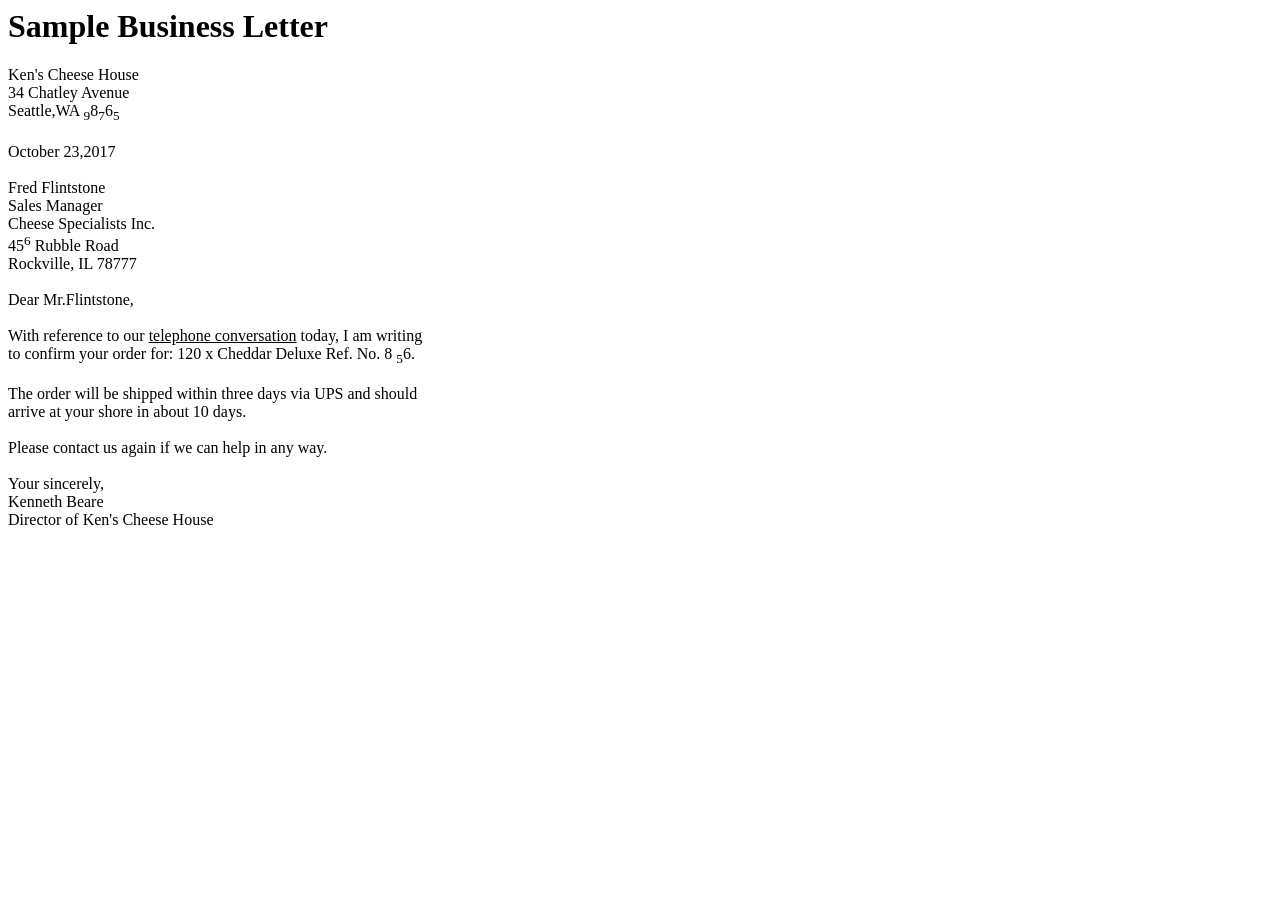
<file: Day 1/index.html>
<html>
  <body>
    <h1>Sample Business Letter</h1>
    <p>
      Ken's Cheese House<br />
      34 Chatley Avenue<br />
      Seattle,WA <sub>9</sub>8<sub>7</sub>6<sub>5</sub><br />
      <br />
      October 23,2017<br /><br />
      Fred Flintstone<br />
      Sales Manager<br />
      Cheese Specialists Inc.<br />
      45<sup>6</sup> Rubble Road<br />
      Rockville, IL 78777<br /><br />
      Dear Mr.Flintstone,<br /><br />
      With reference to our <u>telephone conversation</u> today, I am writing<br />
      to confirm your order for: 120 x Cheddar Deluxe Ref. No. 8
      <sub>5</sub>6.<br /><br />
      The order will be shipped within three days via UPS and should<br />
      arrive at your shore in about 10 days.<br /><br />
      Please contact us again if we can help in any way. <br /><br />
      Your sincerely, <br />
      Kenneth Beare <br />
      Director of Ken's Cheese House
    </p>
  </body>
</html>
</file>
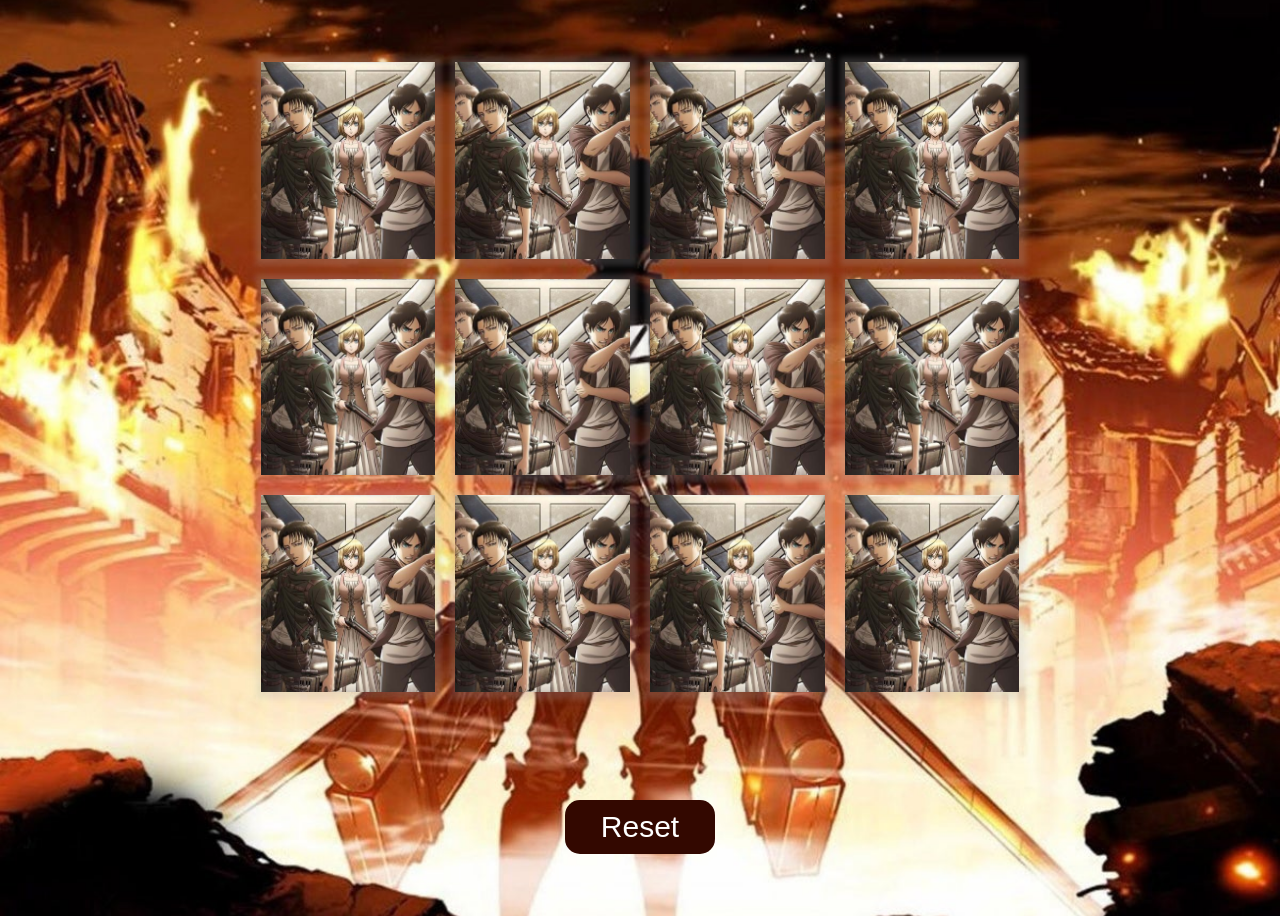
<file: Day 10/index.html>
<!DOCTYPE html>
<html lang="en">
  <head>
    <meta charset="UTF-8" />
    <meta http-equiv="X-UA-Compatible" content="IE=edge" />
    <meta name="viewport" content="width=device-width, initial-scale=1.0" />
    <link rel="stylesheet" href="style.css" />
    <title>Memory Game</title>
  </head>
  <body>
    <div class="container">
      <div class="cards" data-foodType="eren">
        <div class="back"><img src="./images/eren.png" alt="" /></div>
        <div class="front"></div>
      </div>
      <div class="cards" data-foodType="eren">
        <div class="back"><img src="./images/eren.png" alt="" /></div>
        <div class="front"></div>
      </div>

      <div class="cards" data-foodType="mikasa">
        <div class="back"><img src="./images/mikasa.jpg" alt="" /></div>
        <div class="front"></div>
      </div>
      <div class="cards" data-foodType="mikasa">
        <div class="back"><img src="./images/mikasa.jpg" alt="" /></div>
        <div class="front"></div>
      </div>
      <div class="cards" data-foodType="armin">
        <div class="back"><img src="./images/armin.jpg" alt="" /></div>
        <div class="front"></div>
      </div>
      <div class="cards" data-foodType="armin">
        <div class="back"><img src="./images/armin.jpg" alt="" /></div>
        <div class="front"></div>
      </div>
      <div class="cards" data-foodType="levi">
        <div class="back"><img src="./images/levi.jpg" alt="" /></div>
        <div class="front"></div>
      </div>
      <div class="cards" data-foodType="levi">
        <div class="back"><img src="./images/levi.jpg" alt="" /></div>
        <div class="front"></div>
      </div>
      <div class="cards" data-foodType="hange">
        <div class="back"><img src="./images/hange.jpg" alt="" /></div>
        <div class="front"></div>
      </div>
      <div class="cards" data-foodType="hange">
        <div class="back"><img src="./images/hange.jpg" alt="" /></div>
        <div class="front"></div>
      </div>
      <div class="cards" data-foodType="historia">
        <div class="back"><img src="./images/historia.png" alt="" /></div>
        <div class="front"></div>
      </div>
      <div class="cards" data-foodType="historia">
        <div class="back"><img src="./images/historia.png" alt="" /></div>
        <div class="front"></div>
      </div>
    </div>

    <button id="resetGame">Reset</button>
  </body>
  <script src="script.js"></script>
</html>
</file>
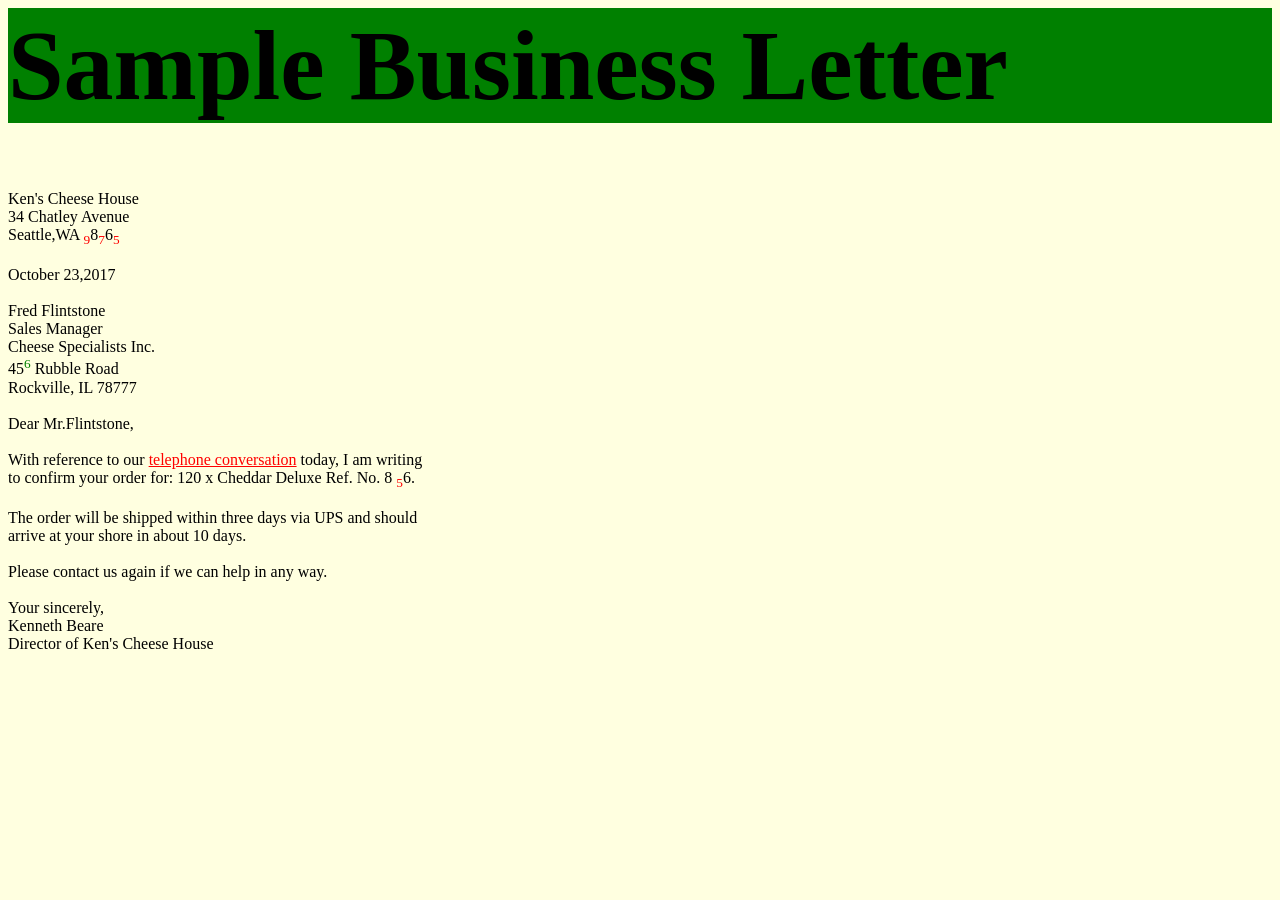
<file: Day 2/index.html>
<html>
  <head>
    <link rel="stylesheet" href="style.css" />
  </head>
  <body>
    <h1>Sample Business Letter</h1>
    <p>
      Ken's Cheese House<br />
      34 Chatley Avenue<br />
      Seattle,WA <sub>9</sub>8<sub>7</sub>6<sub>5</sub><br />
      <br />
      October 23,2017<br /><br />
      Fred Flintstone<br />
      Sales Manager<br />
      Cheese Specialists Inc.<br />
      45<sup>6</sup> Rubble Road<br />
      Rockville, IL 78777<br /><br />
      Dear Mr.Flintstone,<br /><br />
      With reference to our <u>telephone conversation</u> today, I am writing<br />
      to confirm your order for: 120 x Cheddar Deluxe Ref. No. 8
      <sub>5</sub>6.<br /><br />
      The order will be shipped within three days via UPS and should<br />
      arrive at your shore in about 10 days.<br /><br />
      Please contact us again if we can help in any way. <br /><br />
      Your sincerely, <br />
      Kenneth Beare <br />
      Director of Ken's Cheese House
    </p>
  </body>
</html>
</file>
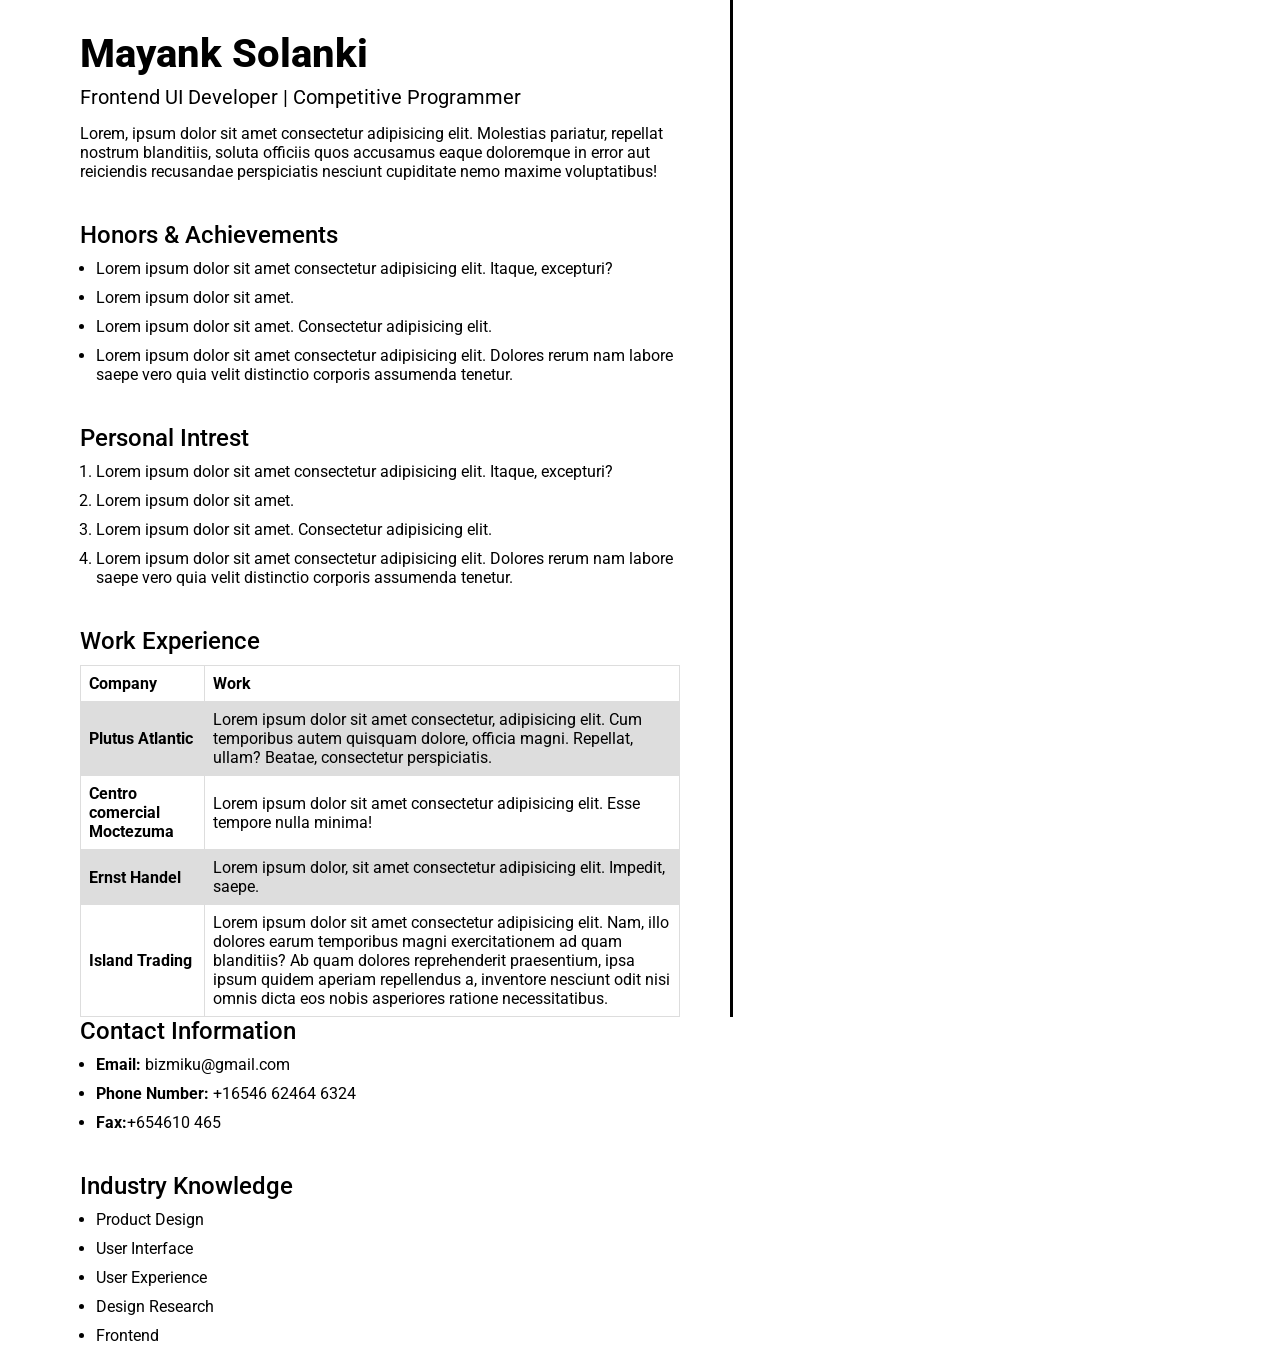
<file: Day 3/index.html>
<!DOCTYPE html>
<html lang="en">
<head>
    <meta charset="UTF-8">
    <meta http-equiv="X-UA-Compatible" content="IE=edge">
    <meta name="viewport" content="width=device-width, initial-scale=1.0">
    <title>Resume</title>
    <link rel="stylesheet" href="style.css">
    <link rel="preconnect" href="https://fonts.gstatic.com">
    <link href="https://fonts.googleapis.com/css2?family=Roboto:ital,wght@0,100;0,300;0,400;0,500;0,700;0,900;1,100;1,300;1,400;1,500;1,700;1,900&display=swap" rel="stylesheet">
</head>
<body>
    <div class="left al">
        <header>
            <h1>Mayank Solanki</h1>
            <h2 class="designation">Frontend UI Developer | Competitive Programmer</h2>
        </header>
    
        <div class="personal-profile">
            Lorem, ipsum dolor sit amet consectetur 
            adipisicing elit. Molestias pariatur, repellat 
            nostrum blanditiis, soluta officiis quos 
            accusamus eaque doloremque in error aut 
            reiciendis recusandae perspiciatis nesciunt 
            cupiditate nemo maxime voluptatibus!
        </div>
    
        <div class="honors all">
            <h2 class="hblocks">Honors & Achievements</h2>
            <ul class="listun">
                <li>Lorem ipsum dolor sit amet consectetur adipisicing elit. Itaque, excepturi?</li>
                <li>Lorem ipsum dolor sit amet.</li>
                <li>Lorem ipsum dolor sit amet. Consectetur adipisicing elit. </li>
                <li>Lorem ipsum dolor sit amet consectetur adipisicing elit. Dolores rerum nam labore saepe vero quia velit distinctio corporis assumenda tenetur. </li>
            </ul>
        </div>

        <div class="honors all">
            <h2 class="hblocks">Personal Intrest</h2>
            <ol class="listun">
                <li>Lorem ipsum dolor sit amet consectetur adipisicing elit. Itaque, excepturi?</li>
                <li>Lorem ipsum dolor sit amet.</li>
                <li>Lorem ipsum dolor sit amet. Consectetur adipisicing elit. </li>
                <li>Lorem ipsum dolor sit amet consectetur adipisicing elit. Dolores rerum nam labore saepe vero quia velit distinctio corporis assumenda tenetur. </li>
            </ul>
        </div>

        <div class="table all">
            <table>
                <h2 class="hblocks">Work Experience</h2>
                <tr>
                  <th>Company</th>
                  <th>Work</th>
                </tr>
                <tr>
                  <td><b>Plutus Atlantic</b></td>
                  <td>Lorem ipsum dolor sit amet consectetur, adipisicing elit. Cum temporibus autem quisquam dolore, officia magni. Repellat, ullam? Beatae, consectetur perspiciatis.</td>
                </tr>
                <tr>
                  <td><b>Centro comercial Moctezuma</b></td>
                  <td>Lorem ipsum dolor sit amet consectetur adipisicing elit. Esse tempore nulla minima!</td>
                </tr>
                <tr>
                  <td><b>Ernst Handel</b></td>
                  <td>Lorem ipsum dolor, sit amet consectetur adipisicing elit. Impedit, saepe.</td>
                </tr>
                <tr>
                  <td><b>Island Trading</b></td>
                  <td>Lorem ipsum dolor sit amet consectetur adipisicing elit. Nam, illo dolores earum temporibus magni exercitationem ad quam blanditiis? Ab quam dolores reprehenderit praesentium, ipsa ipsum quidem aperiam repellendus a, inventore nesciunt odit nisi omnis dicta eos nobis asperiores ratione necessitatibus.</td>
                </tr>
              </table>
        </div>       
    </div>

    <div class="right al">
        <h2 class="hblocks">Contact Information</h2>
        <ul class="listun">
            <li><b>Email:</b> bizmiku@gmail.com</li>
            <li><b>Phone Number:</b> +16546 62464 6324</li>
            <li><b>Fax:</b>+654610 465</li>
        </ul>

        <div class="honors all">
            <h2 class="hblocks">Industry Knowledge</h2>
            <ul class="listun">
                <li>Product Design</li>
                <li>User Interface</li>
                <li>User Experience</li>
                <li>Design Research</li>
                <li>Frontend</li>
            </ul>
        </div>
    </div>
</body>
</html>
</file>
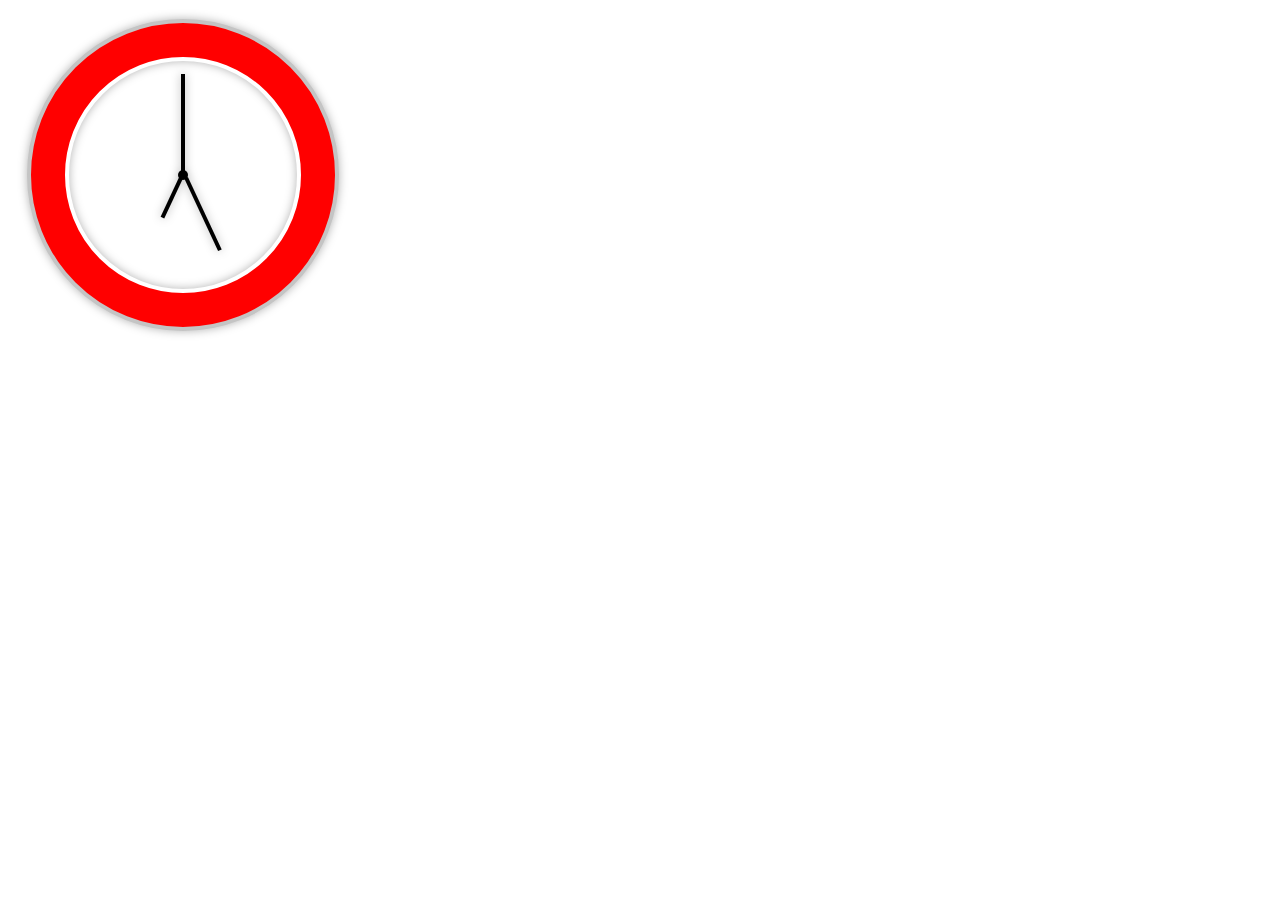
<file: Day 4/index.html>
<!DOCTYPE html>
<html lang="en">
<head>
    <meta charset="UTF-8">
    <meta http-equiv="X-UA-Compatible" content="IE=edge">
    <meta name="viewport" content="width=device-width, initial-scale=1.0">
    <title>CLOCK</title>
    <link rel="stylesheet" href="style.css">
</head>
<body>
    <div class="outermost">
        <div class="middle">
            <div class="inside">
                <div class="hour"></div>
                <div class="min"></div>
                <div class="sec"></div>
            </div>
        </div>
    </div>
</body>
</html>
</file>
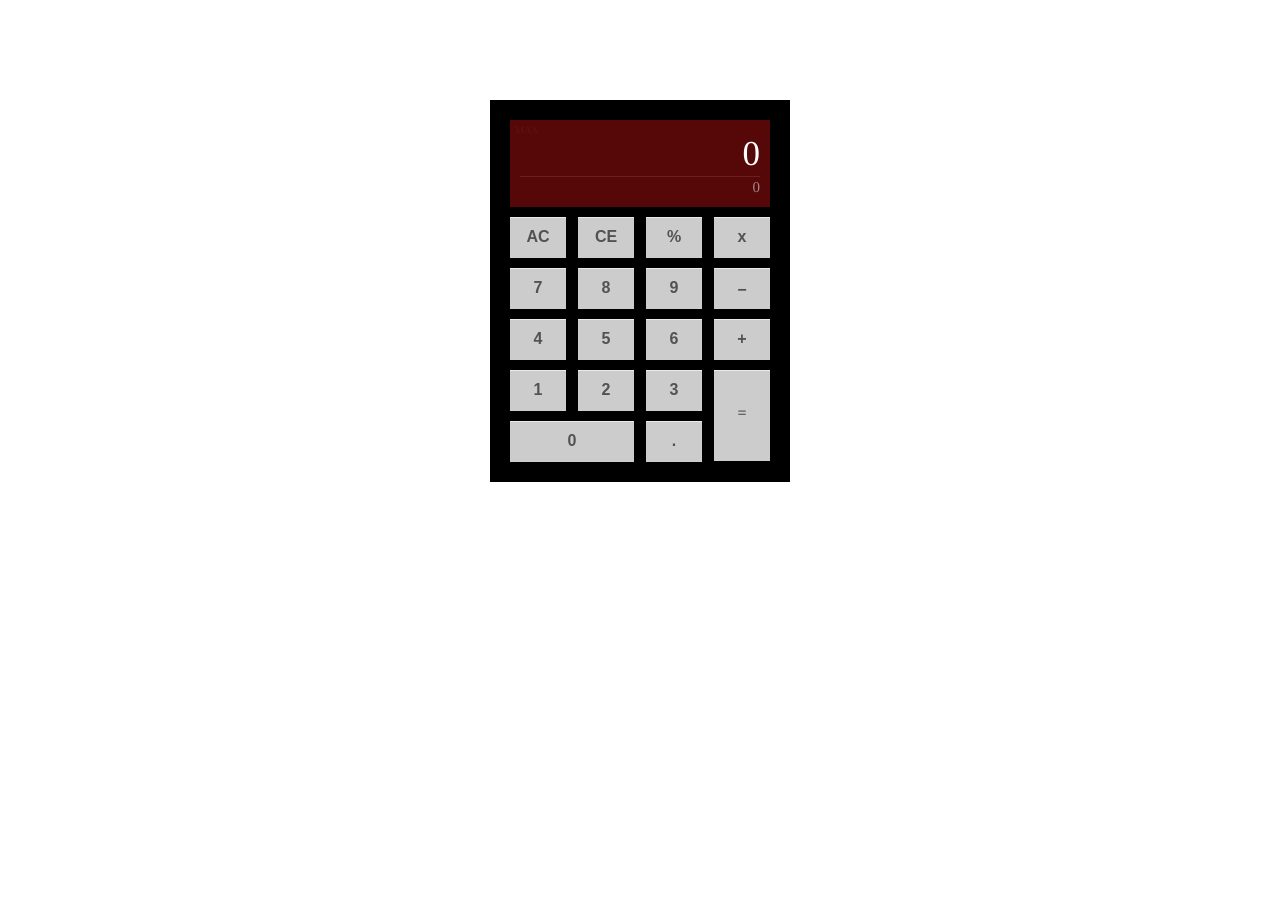
<file: Day 5 - Calculator/index.html>
<!DOCTYPE html>
<html lang="en">
<head>
    <link rel="stylesheet" href="style.css">
    <meta charset="UTF-8">
    <meta http-equiv="X-UA-Compatible" content="IE=edge">
    <meta name="viewport" content="width=device-width, initial-scale=1.0">
    <title>Calculator</title>
</head>
<body>
    <div class="container">
        <div class="calc">
          <div class="display">
            <div class="display-indicate">
              max
            </div>
            <div class="display-main">
              0
            </div>
            
            <div class="display-operations">
              0
            </div>
          </div>
      
          <div class="row">
            <button class="button ac">ac</button>
            <button class="button ce">ce</button>
            <button class="button div">%</button>
            <button class="button mult">x</button>
          </div>
      
          <div class="row">
            <button class="button seven">7</button>
            <button class="button eight">8</button>
            <button class="button nine">9</button>
            <button class="button minus">−</button>
          </div>
      
          <div class="row">
            <button class="button four">4</button>
            <button class="button five">5</button>
            <button class="button six">6</button>
            <button class="button plus">+</button>
          </div>
      
          <div class="bottom-row">
            <div class="left">
              <div class="row">
                <button class="button one">1</button>
                <button class="button two">2</button>
                <button class="button three">3</button>
              </div>
              
              <div class="row">
                <button class="button zero">0</button>
                <button class="button dot">.</button>
              </div>
            </div>
            
            <div class="right">
              <div class="button eq">=</div>
            </div>
      
          </div>
      
        </div>
      </div>
</body>
</html>
</file>
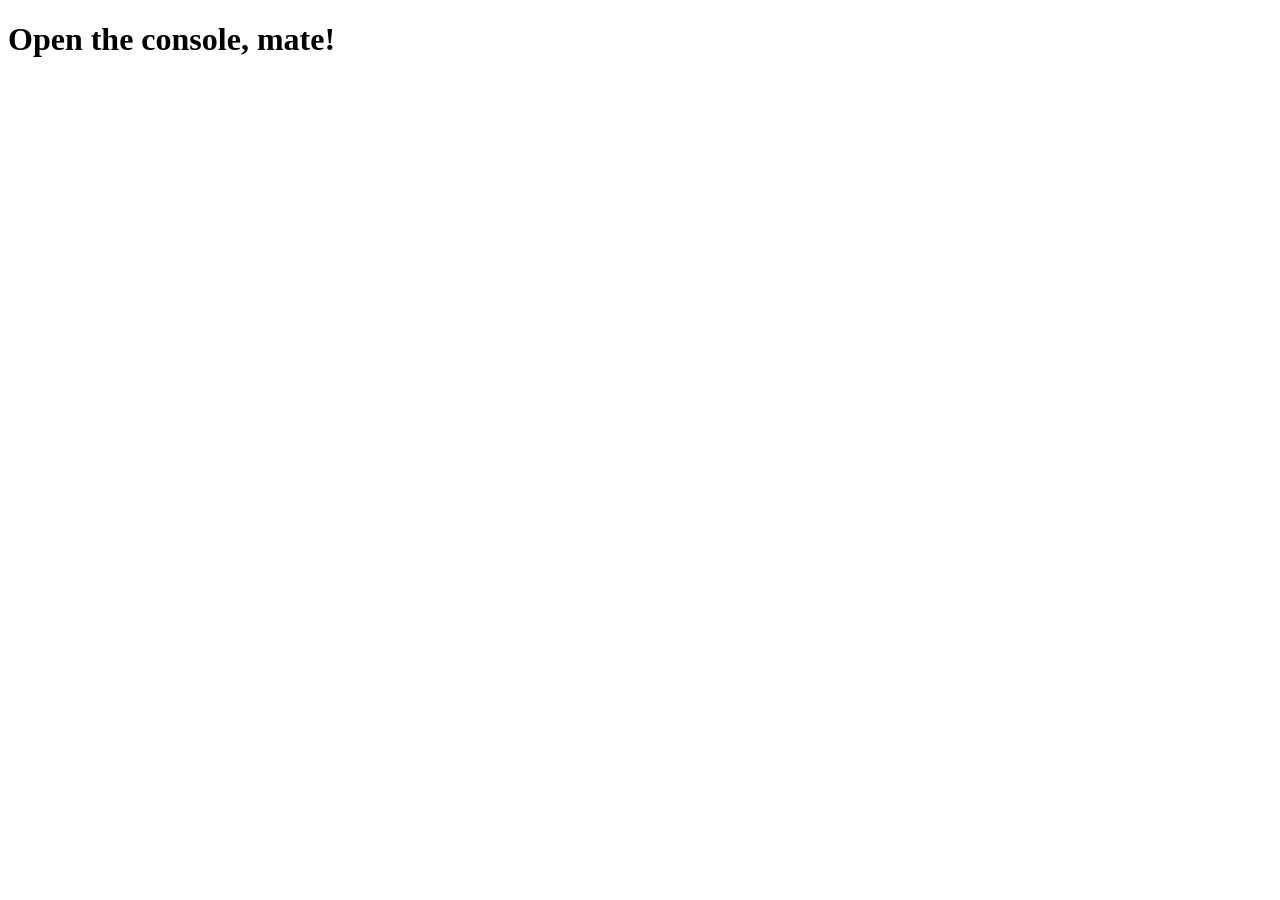
<file: Day 6/index.html>
<!DOCTYPE html>
<html lang="en">
<head>
    <meta charset="UTF-8">
    <meta http-equiv="X-UA-Compatible" content="IE=edge">
    <meta name="viewport" content="width=device-width, initial-scale=1.0">
    <script src="script.js"></script>
    <title>Document</title>
</head>
<body>
    <h1>Open the console, mate!</h1>
</body>
</html>
</file>
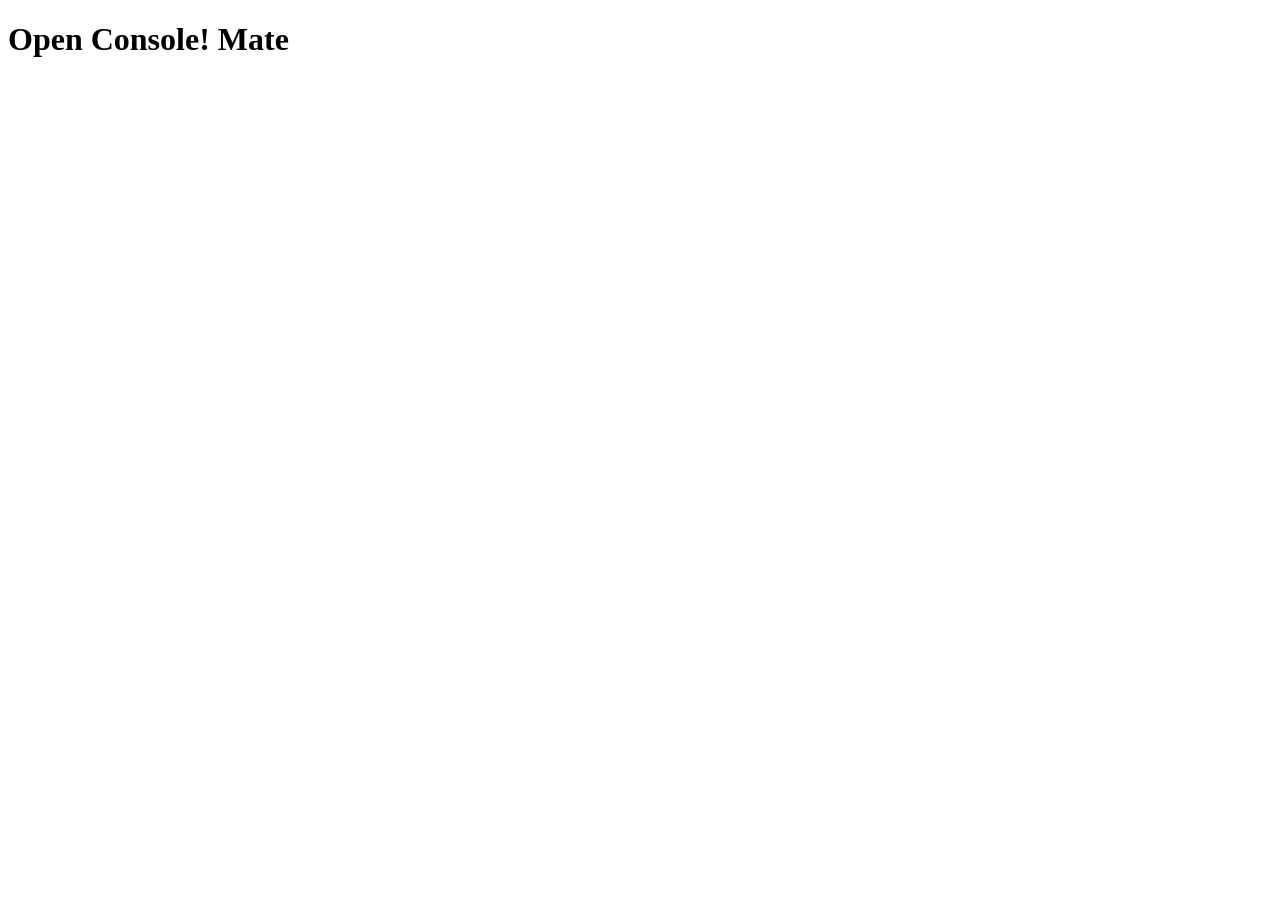
<file: Day 7/index.html>
<!DOCTYPE html>
<html lang="en">
<head>
    <meta charset="UTF-8">
    <meta http-equiv="X-UA-Compatible" content="IE=edge">
    <meta name="viewport" content="width=device-width, initial-scale=1.0">
    <title>Document</title>
    <script src="script.js"></script>
</head>
<body>
    <h1>Open Console! Mate</h1>
</body>
</html>
</file>
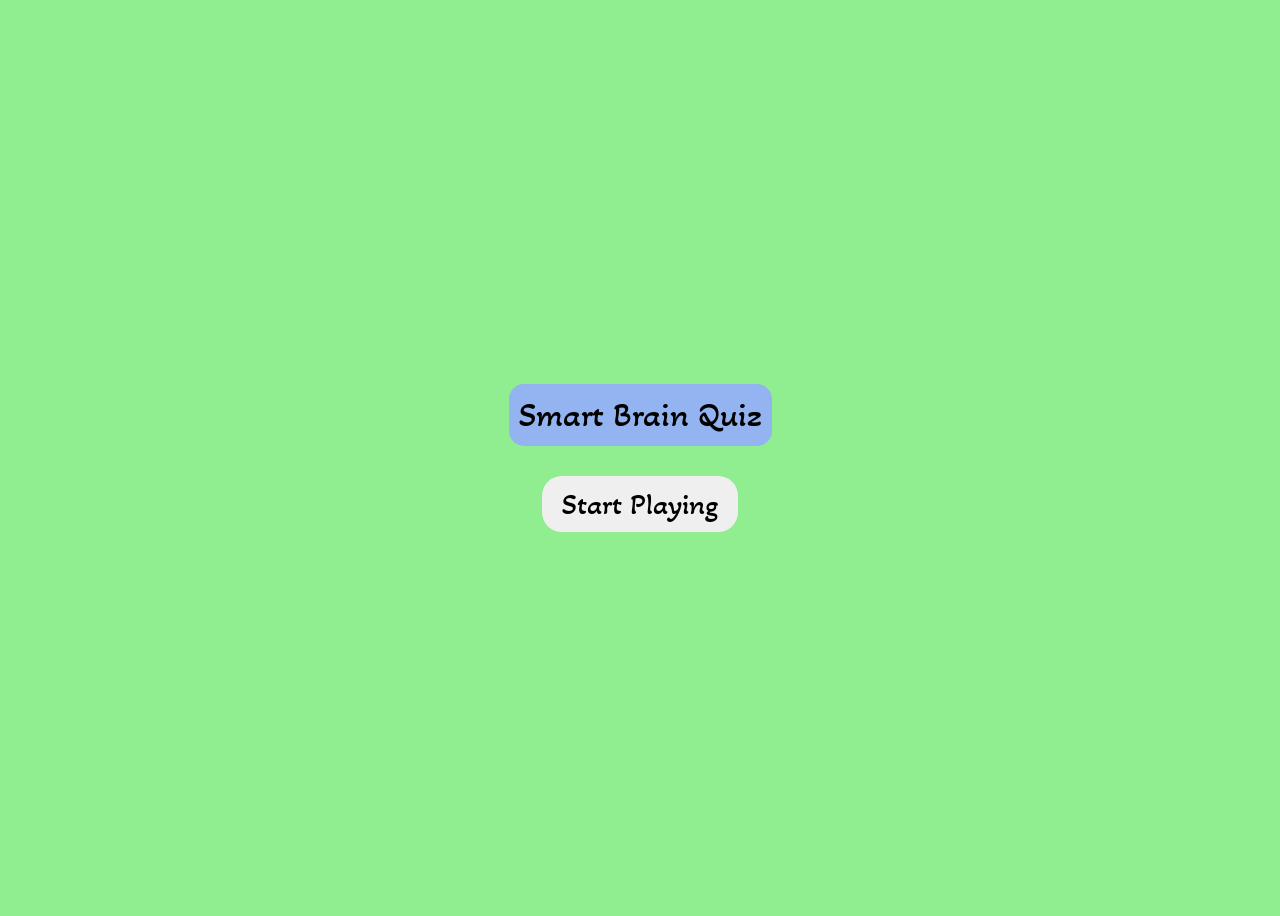
<file: Day11/index.html>
<!DOCTYPE html>
<html lang="en">
  <head>
    <meta charset="UTF-8" />
    <meta http-equiv="X-UA-Compatible" content="IE=edge" />
    <meta name="viewport" content="width=device-width, initial-scale=1.0" />
    <link rel="stylesheet" href="style.css" />
    <title>Quiz App</title>
  </head>
  <body>
    <div class="container hide">
      <div class="top">
        <div class="title">Smart Brain Quiz</div>
        <div class="timer"></div>
      </div>

      <div class="middle">
        <div class="content">
          <div class="question"></div>
          <div class="options">
            <button class="option1"></button>
            <button class="option2"></button>
            <button class="option3"></button>
            <button class="option4"></button>
          </div>
          <button class="next">Next</button>
        </div>
      </div>
    </div>

    <div class="starting-div show">
      <div class="title">Smart Brain Quiz</div>
      <button class="start-btn">Start Playing</button>
    </div>

    <div class="over hide">
      <div class="game-over">Game over</div>
      <div class="score"></div>
      <button class="play-again">Play Again</button>
    </div>

    <script src="script.js"></script>
  </body>
</html>
</file>
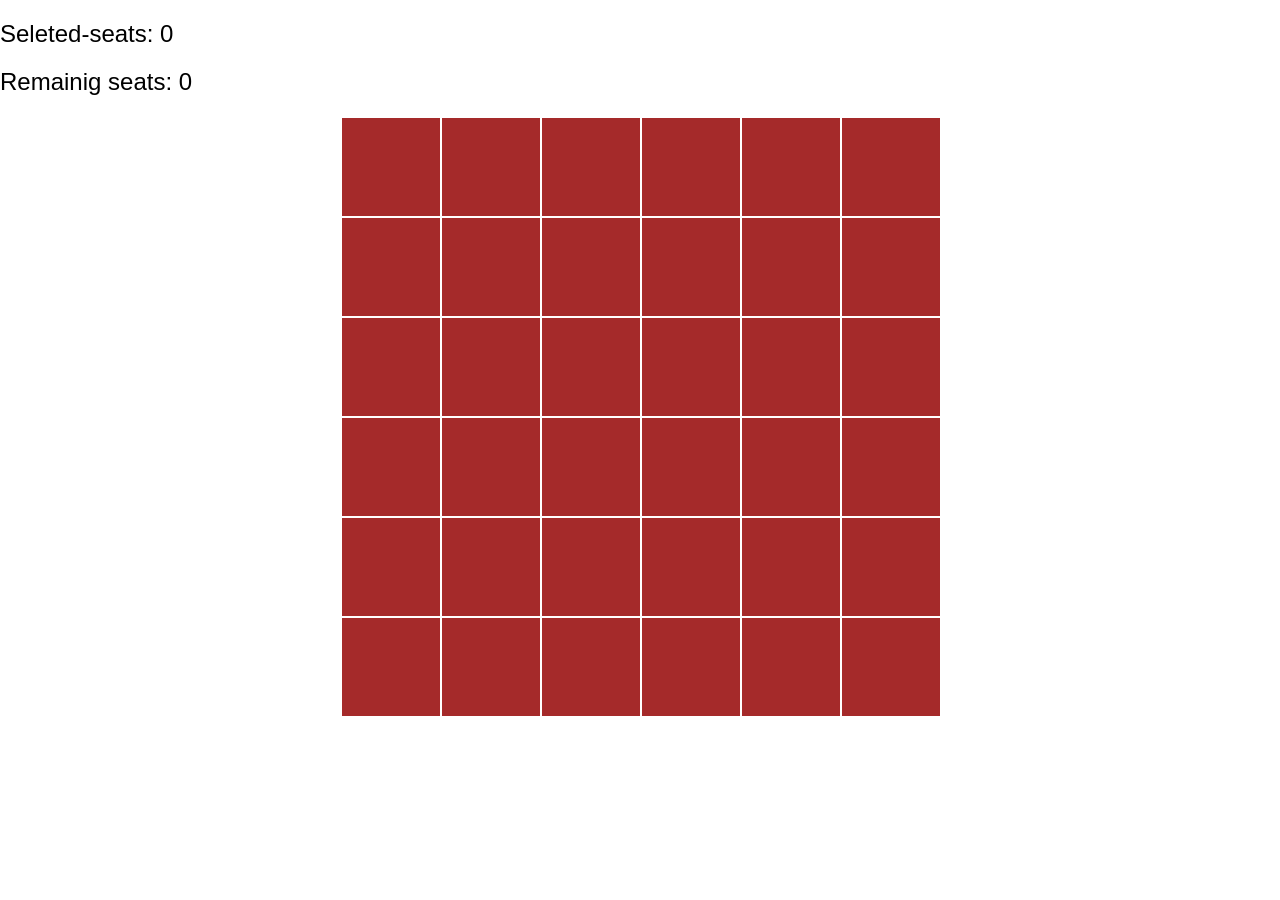
<file: Day 9/seatBook/index.html>
<!DOCTYPE html>
<html lang="en">
<head>
    <meta charset="UTF-8">
    <meta http-equiv="X-UA-Compatible" content="IE=edge">
    <meta name="viewport" content="width=device-width, initial-scale=1.0">
    <title>Seat Booking</title>
    <link rel="stylesheet" href="styles.css">
</head>
<body>
    <div class="rems"><h2>Seleted-seats: <span class="sel-seats">0</span></div>
    <div class="sels"><h2>Remainig seats: <span class="rem-seats">0</span></div>
    <div class="mat-grid">
        <div class="block"></div>
        <div class="block"></div>
        <div class="block"></div>
        <div class="block"></div>
        <div class="block"></div>
        <div class="block"></div>

        <div class="block"></div>
        <div class="block"></div>
        <div class="block"></div>
        <div class="block"></div>
        <div class="block"></div>
        <div class="block"></div>

        <div class="block"></div>
        <div class="block"></div>
        <div class="block"></div>
        <div class="block"></div>
        <div class="block"></div>
        <div class="block"></div>

        <div class="block"></div>
        <div class="block"></div>
        <div class="block"></div>
        <div class="block"></div>
        <div class="block"></div>
        <div class="block"></div>

        <div class="block"></div>
        <div class="block"></div>
        <div class="block"></div>
        <div class="block"></div>
        <div class="block"></div>
        <div class="block"></div>

        <div class="block"></div>
        <div class="block"></div>
        <div class="block"></div>
        <div class="block"></div>
        <div class="block"></div>
        <div class="block"></div>
    </div>
    <script src="script.js"></script>
</body>
</html>
</file>
<file: Day 10/style.css>
* {
    box-sizing: border-box;
}

body {
    height: 100vh;
    background: url(./images/attack-on-titan.jpg) center center/cover;
    display: flex;
    flex-direction: column;
    justify-content: space-around;
    align-items: center;
}

.container {
    perspective: 1000px;
    width: 40%;
    height: 70%;
    display: grid;
    grid-template-columns: repeat(4, 1fr);
    gap: 20px;
}

.cards {
    position: relative;
    transform-style: preserve-3d;
    transition: transform 0.5s;
}

.cards:hover {
    transform: scale(1.1);
}

.cards .front {
    position: absolute;
    height: 100%;
    width: 100%;
    background: url(./images/attack-on-titan-season-3-art-poster-how-to-watch-online-hulu-crunchyroll-funimation-01.jpg)
        center/cover;
    box-shadow: 1px 1px 6px 6px rgba(180, 175, 175, 0.24);
}

.cards .back {
    position: absolute;
    width: 100%;
    height: 100%;
}

.cards .back img {
    width: 100%;
    height: 100%;
    box-shadow: 1px 1px 4px 4px rgba(100, 97, 97, 0.432);
}

.cards .front,
.cards .back {
    backface-visibility: hidden;
}

.back {
    transform: rotateY(180deg);
}

.cards.flip {
    transform: rotateY(180deg);
    transition: transform 0.5s;
}

button {
    color: rgb(255, 255, 255);
    font-size: 30px;
    padding: 10px;
    width: 150px;
    border-radius: 15px;
    outline: none;
    border: none;
    background-color: rgba(51, 8, 0, 1);
}

button:hover {
    transform: scale(1.05);
}

button:active {
    transform: scale(1);
}

@media only screen and (max-width: 1400px) {
    .container {
        width: 60%;
    }
}
@media only screen and (max-width: 1000px) {
    .container {
        width: 80%;
    }
}
@media only screen and (max-width: 800px) {
    .container {
        grid-template-columns: repeat(3, 1fr);
        grid-template-rows: repeat(4, 1fr);
        height: 80%;
    }
}

@media only screen and (max-width: 700px) {
    .container {
        grid-template-columns: repeat(2, 1fr);
        grid-template-rows: repeat(6, 1fr);
        width: 50%;
        height: 90%;
    }
}
</file>
<file: Day 2/style.css>
body {
    background-color: lightyellow;
}
sup {
    color: green;
}
sub {
    color: red;
}
u {
    color: red;
}
h1 {
    font-size: 100px;
    font-family: cursive;
    background-color: green;
}
</file>
<file: Day 3/style.css>
* {
    font-family: "Roboto", sans-serif;
    margin: 0;
    padding: 0;
    /* position: relative;
    left: 20px; */
}
.left {
    width: 600px;
    border-style: solid;
    border-left: 0px;
    border-top: 0px;
    border-bottom: 0px;
    padding-right: 50px;
    margin-right: 30px;
}
body {
    /* margin: 0px; */
    padding: 0px 80px 0px 80px;
}
h1 {
    font-weight: 800;
    font-size: 40px;
}
header {
    margin-top: 30px;
}
.designation {
    font-size: 20px;
    margin-top: 8px;
    font-weight: 400;
}

.personal-profile {
    margin-top: 15px;
}

.all {
    margin-top: 40px;
}

.hblocks {
    font-weight: 500;
    margin-bottom: 10px;
}

li {
    margin-top: 10px;
    margin-left: 16px;
}

table {
    font-family: arial, sans-serif;
    border-collapse: collapse;
    width: 100%;
}

td,
th {
    border: 1px solid #dddddd;
    text-align: left;
    padding: 8px;
}

tr:nth-child(even) {
    background-color: #dddddd;
}
.right {
    width: 500px;
}
.al {
    display: inline-block;
}
</file>
<file: Day 4/style.css>
.outermost{
    margin-left: 20px;
    margin-top: 20px;
}

.middle{
    width: 230px;
    height: 230px;
    border: 40px solid #FF0000;
    border-radius: 166.5px;
    position: relative;
    filter: drop-shadow(0px 0px 5px rgba(0, 0, 0, 0.3));
}

.middle::before{
    content: "";
    position: absolute;
    border: 4px solid white;
    border-radius: 166.5px;
    top: -3px;
    right: -3px;
    bottom: -3px;
    left: -3px;
}

.middle::after{
    content: "";
    position: absolute;
    border: 4px solid #c4c4c4;
    border-radius: 166.5px;
    top: -41px;
    right: -41px;
    bottom: -41px;
    left: -41px;
}
.inside{
    height:10px;
    width: 10px;
    background-color: black;
    margin: 110px 110px;
    border-radius: 20px;
}
.hour{
    height:50px;
    width: 4px;
    background-color: black;
    margin:4px -7px;
    transform: rotate(25deg);
}
.min{
    height:80px;
    width: 4px;
    background-color: black;
    margin:-50px 23px;
    transform: rotate(-25deg);
}
.sec{
    height:100px;
    width: 4px;
    background-color: black;
    margin:-180px 3px;
    transform: rotate(180deg);
}
</file>
<file: Day 5 - Calculator/style.css>
.calc {
    text-rendering: geometricPrecision;
    width: 260px;
    background: rgb(0, 0, 0);
    margin: 100px auto 0 auto;
    padding: 20px;
}

.display {
    color: white;
    background: rgba(143, 13, 13, 0.6);
    font-size: 35px;
    padding: 10px;
    text-align: right;
}

.display-main {
    height: 38px;
}

.display-indicate {
    font-size: 10px;
    color: rgba(255, 255, 255, 0.05);
    text-align: left;
    margin: -5px 0 -2px -5px;
    text-transform: uppercase;
    user-select: none;
    transition: color 0.1s ease-in;
}
.max {
    color: rgba(255, 150, 150, 0.8);
}

.display-operations {
    font-size: 15px;
    color: rgba(255, 255, 255, 0.5);
    border-top: 1px solid rgba(255, 255, 255, 0.1);
    padding-top: 3px;
    margin-top: 4px;
}

.row {
    margin-top: 10px;
    margin-left: -12px;
}

.row:after,
.bottom-row:after {
    content: "";
    display: block;
    clear: both;
}

.left,
.right {
    float: left;
}

.button {
    position: relative;
    top: 0;
    height: 41px;
    color: rgba(0, 0, 0, 0.6);
    font-size: 16px;
    font-weight: 700;
    text-align: center;
    padding: 9px 0 11px 0;
    float: left;
    width: 56px;
    background: rgba(255, 255, 255, 0.8);
    margin-left: 12px;
    text-transform: uppercase;
    border: 0;
    box-shadow: 0 1px 1px rgba(0, 0, 0, 0.2),
        inset 0 1px 0 rgba(255, 255, 255, 0.6);
    transition: all 0.1s;
    cursor: pointer;
    user-select: none;
}

.button:hover {
    box-shadow: 0 2px 6px rgba(0, 0, 0, 0.15),
        inset 0 1px 0 rgba(255, 255, 255, 0.6);
    background: rgba(255, 255, 255, 0.95);
    color: rgba(0, 0, 0, 0.8);
}
.button:active {
    top: 1px;
    box-shadow: 0 0 2px rgba(0, 0, 0, 0.15),
        inset 0 1px 0 rgba(255, 255, 255, 0.3);
}
.button:focus {
    outline: 0;
}

.minus {
    padding-top: 11px;
    padding-bottom: 9px;
}

.zero {
    width: 124px;
}

.eq {
    margin-top: 10px;
    padding: 35px 0 15px 0;
}

.mult {
    text-transform: none;
    padding-top: 9px;
    padding-bottom: 11px;
}

/* tips */

.tips {
    width: 300px;
    margin: 70px auto;
}

.tips .title {
    font-size: 20px;
    color: rgba(0, 0, 0, 0.6);
    text-align: center;
    margin-bottom: 20px;
}

.tips .hint {
    margin-bottom: 20px;
    color: rgba(0, 0, 0, 0.8);
}

.hint.small {
    text-align: center;
    font-size: 14px;
    margin-top: -12px;
    margin-bottom: 30px;
    color: rgba(0, 0, 0, 0.5);
}

.hint-sel {
    background: rgba(175, 50, 50, 0.8);
    font-size: 14px;
    font-weight: bold;
    color: rgba(250, 250, 250, 0.9);
    padding: 3px 5px;
    border-radius: 2px;
    margin: 0 3px;
}

.hint-btn {
    background: rgba(30, 30, 30, 0.6);
    font-size: 14px;
    font-weight: bold;
    color: rgba(250, 250, 250, 0.9);
    padding: 3px 5px;
    border-radius: 2px;
    margin: 0 3px;
}
</file>
<file: Day11/style.css>
@import url("https://fonts.googleapis.com/css2?family=Akaya+Kanadaka&display=swap");
@import url("https://fonts.googleapis.com/css2?family=Hind+Siliguri:wght@300&display=swap");

* {
    box-sizing: border-box;
}

body {
    height: 100vh;
    background-color: lightgreen;
    display: flex;
    justify-content: center;
    align-items: center;
}

.container {
    width: 35%;
    /* height: 80%; */
    height: max-content;
    background-color: white;
    border-radius: 20px;
    box-shadow: 1px 1px 10px 6px #54565331;
    display: flex;
    flex-direction: column;
    flex-wrap: wrap;
}

.top {
    width: 100%;
    /* height: 20%; */
    background-color: thistle;
    border-top-left-radius: 20px;
    border-top-right-radius: 20px;
    display: flex;
    justify-content: space-between;
    align-items: center;
    padding: 15px;
    flex-wrap: wrap;
}

.title,
.top .timer {
    background-color: rgb(147, 180, 240);
    padding: 10px;
    border-radius: 15px;
    font-family: "Akaya Kanadaka", cursive;
    font-size: 35px;
    text-align: center;
}

.top .timer {
    background-color: wheat;
    font-family: "Courier New", Courier, monospace;
    font-weight: bold;
}

.middle {
    width: 100%;
    /* height: auto; */
    background-color: rgb(238, 174, 149);
    border-bottom-left-radius: 20px;
    border-bottom-right-radius: 20px;
    display: flex;
    justify-content: center;
    align-items: center;
    padding: 30px 0px;
}

.middle .content {
    font-family: "Hind Siliguri", sans-serif;
    display: flex;
    flex-direction: column;
    height: 100%;
    justify-content: space-around;
    padding: 0 20px;
    font-size: 25px;
    font-weight: bold;
    flex-wrap: wrap;
}

.middle .content .options {
    margin-top: 20px;
    display: flex;
    flex-direction: column;
    justify-content: space-between;
    align-items: center;
    /* min-height: 60%; */
    flex-wrap: wrap;
}

.middle .content .options button {
    width: 100%;
    /* height: 20%; */
    cursor: pointer;
    border-radius: 20px;
    border: none;
    padding: 15px;
    margin: 0.5rem;
    font-size: 20px;
}

.middle .content .options button.incorrect {
    background-color: red;
}

.middle .content .options button.correct {
    background-color: chartreuse;
}

.middle .content .next {
    padding: 10px 30px;
    align-self: center;
    border-radius: 30px;
    /* height: 10%; */
    border: none;
    background-color: cornflowerblue;
    cursor: pointer;
    margin-top: 20px;
    font-size: 20px;
}

.starting-div {
    display: flex;
    flex-direction: column;
    justify-content: center;
    align-items: center;
}

.starting-div button {
    margin-top: 30px;
    padding: 10px 20px;
    border-radius: 20px;
    border: none;
    text-align: center;
    font-family: "Akaya Kanadaka", cursive;
    font-size: 30px;
}

button {
    cursor: pointer;
}

.over {
    text-align: center;
    font-size: 50px;
    font-family: "Akaya Kanadaka", cursive;
    display: flex;
    flex-direction: column;
    justify-content: center;
    align-items: center;
}

.over .game-over {
    color: red;
}

.over .score {
    font-size: 30px;
}
.over button {
    margin-top: 30px;
    padding: 10px 20px;
    border-radius: 20px;
    border: none;
    text-align: center;
    font-size: 30px;
    font-family: "Akaya Kanadaka", cursive;
}

.hide {
    display: none;
}
.show {
    display: flex;
}
</file>
<file: Day 9/seatBook/styles.css>
*,
*::after,
*::before {
    box-sizing: border-box;
    font-weight: normal;
    font-family: "Segoe UI", Tahoma, Geneva, Verdana, sans-serif;
}

body {
    padding: 0;
    margin: 0;
}
.block {
    width: 98px;
    height: 98px;
    background-color: brown;
    margin: 2px;
}
.block-clicked {
    width: 98px;
    height: 98px;
    background-color: rgb(54, 0, 0);
    margin: 2px;
}
.block:hover {
    opacity: 0.9;
}
.mat-grid {
    display: grid;
    justify-content: center;
    grid-template-columns: repeat(6, 100px);
    grid-template-rows: repeat(6, 100px);
}
</file>
